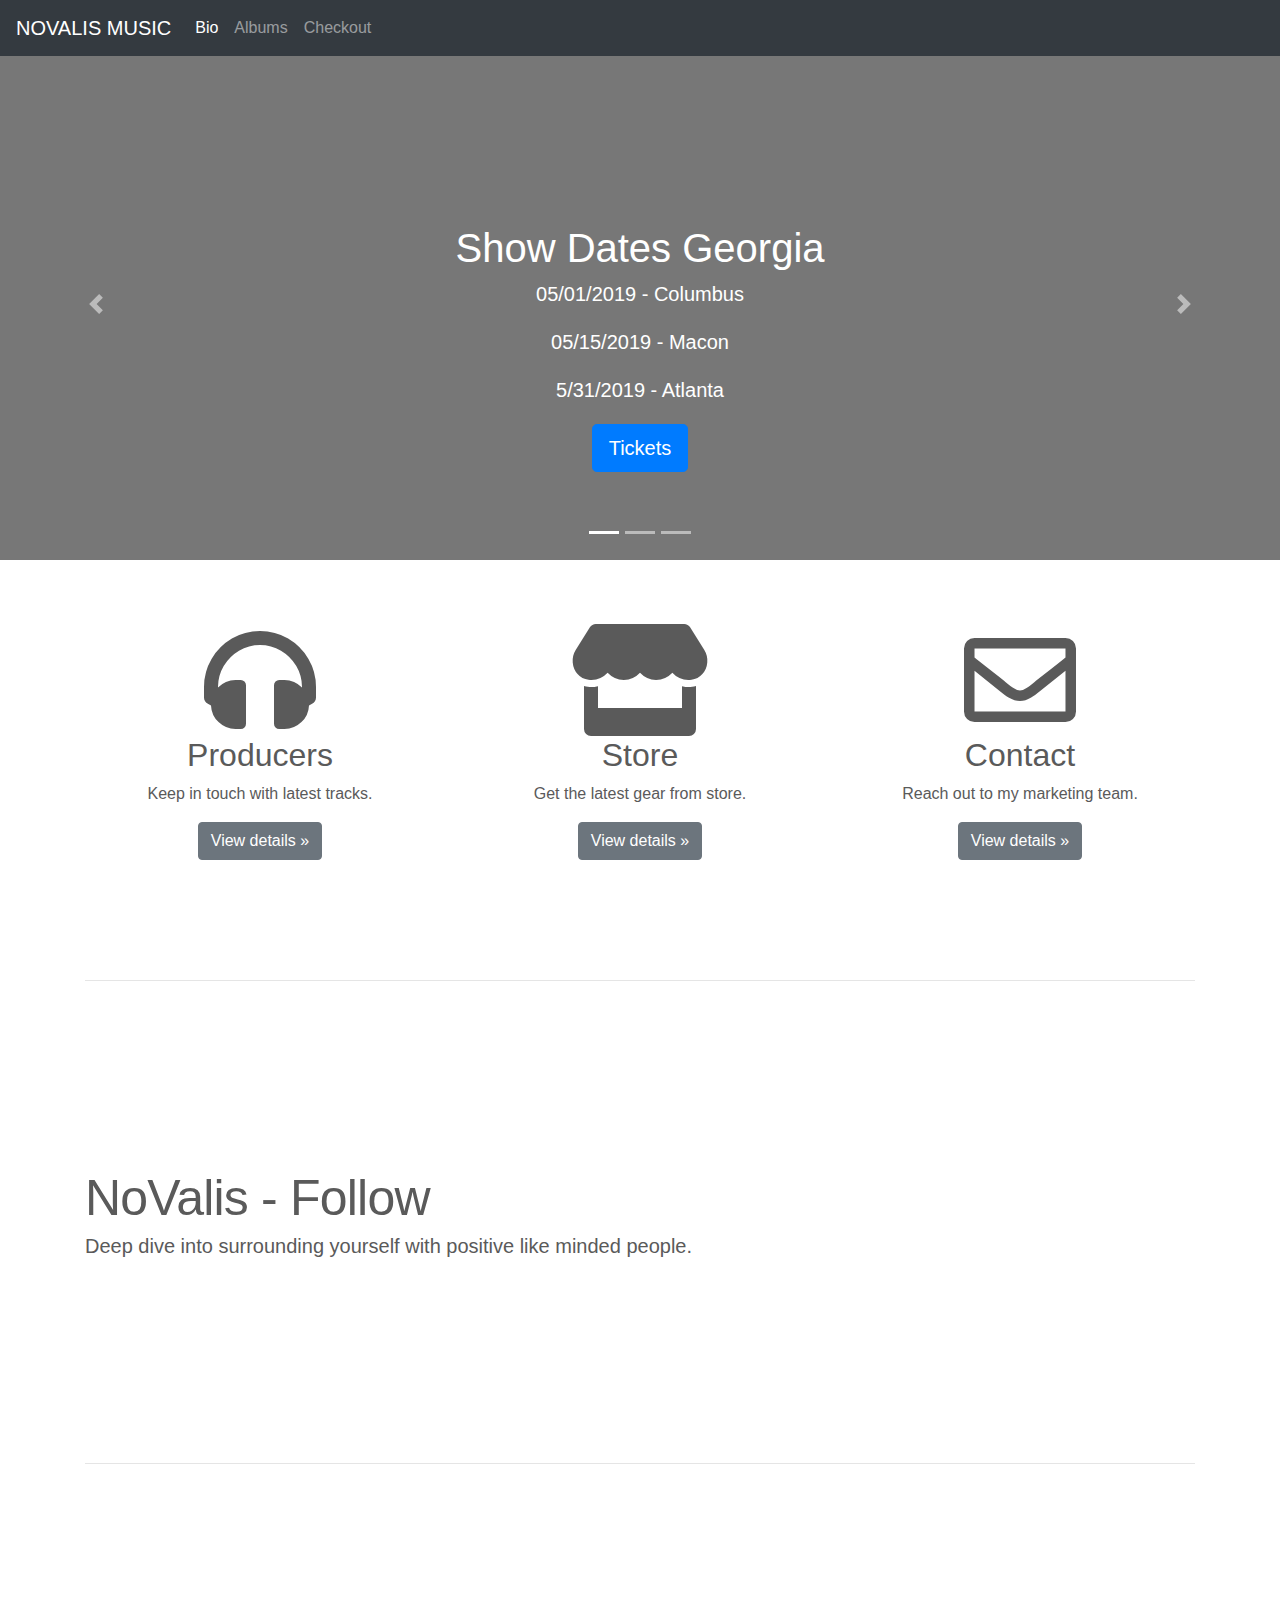
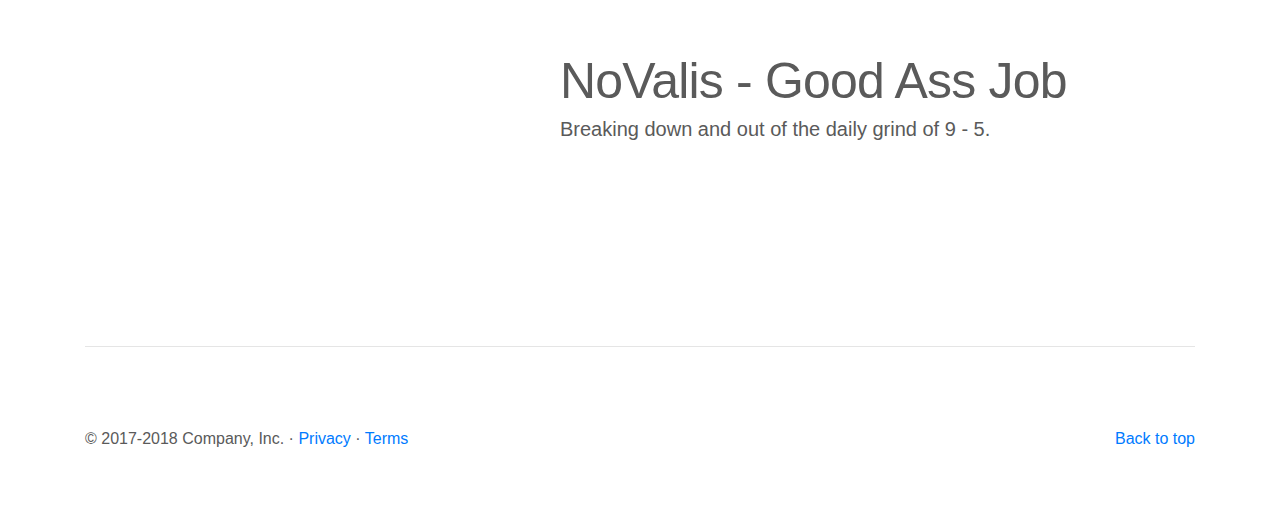
<file: index.html>
<!DOCTYPE html>

<html lang="en">
  <head>

    <meta charset="utf-8">
    <meta name="viewport" content="width=device-width, initial-scale=1, shrink-to-fit=no">
    <meta name="description" content="">
    <meta name="author" content="Mark Otto, Jacob Thornton, and Bootstrap contributors">
    <meta name="generator" content="Jekyll v3.8.5">
    <title>Nova Music Group</title>

    <!-- Bootstrap core CSS -->
<link href="css/bootstrap.min.css" rel="stylesheet">

   <!--  <style>
      .bd-placeholder-img {
        font-size: 1.125rem;
        text-anchor: middle;
      }

      @media (min-width: 768px) {
        .bd-placeholder-img-lg {
          font-size: 3.5rem;
        }
      }
    </style> -->

    <!-- Custom styles for this template -->
    <link href="css/custom.css" rel="stylesheet">

	<!-- Custom Fonts -->
	<link href="https://fonts.googleapis.com/css?family=Arvo" rel="stylesheet">
	<link href="font/font-awesome/css/all.css" rel="stylesheet">

  </head>

  <body>
    <header>
  <nav class="navbar navbar-expand-md navbar-dark fixed-top bg-dark">
    <a class="navbar-brand" href="#">NOVALIS MUSIC</a>
    <button class="navbar-toggler" type="button" data-toggle="collapse" data-target="#navbarCollapse" aria-controls="navbarCollapse" aria-expanded="false" aria-label="Toggle navigation">
      <span class="navbar-toggler-icon"></span>
    </button>

    <div class="collapse navbar-collapse" id="navbarCollapse">
      <ul class="navbar-nav mr-auto">
        <li class="nav-item active">
          <a class="nav-link" href="/manobah.github.io/bio.html">Bio </a>
        </li>
        <li class="nav-item">
          <a class="nav-link" href="/manobah.github.io/albums.html">Albums </a>
        </li>
        <li class="nav-item">
          <a class="nav-link" href="/manobah.github.io/store.html">Checkout </a>
        </li>
      </ul>

    </div>
  </nav>
</header>

<main role="main">

  <div id="myCarousel" class="carousel slide" data-ride="carousel">

    <ol class="carousel-indicators">
      <li data-target="#myCarousel" data-slide-to="0" class="active"></li>
      <li data-target="#myCarousel" data-slide-to="1"></li>
      <li data-target="#myCarousel" data-slide-to="2"></li>
    </ol>

    <div class="carousel-inner">

      <div class="carousel-item active">
        <svg class="bd-placeholder-img" width="100%" height="100%" xmlns="http://www.w3.org/2000/svg" preserveAspectRatio="xMidYMid slice" focusable="false" role="img" ><rect fill="#777" width="100%" height="100%"/></svg>
        <div class="container">
          <div class="carousel-caption">
            <h1>Show Dates Georgia</h1>
			<ul class="list-unstyled text-small">
				<li><p>05/01/2019 - Columbus</p></li>
				<li><p>05/15/2019 - Macon</p></li>
				<li><p>5/31/2019 - Atlanta</p></li>
			</ul>
            <p><a class="btn btn-lg btn-primary" href="/manobah.github.io/store.html" role="button">Tickets</a></p>
          </div>
        </div>
      </div>

      <div class="carousel-item">
        <svg class="bd-placeholder-img" width="100%" height="100%" xmlns="http://www.w3.org/2000/svg" preserveAspectRatio="xMidYMid slice" focusable="false" role="img" ><rect fill="#777" width="100%" height="100%"/></svg>
        <div class="container">
          <div class="carousel-caption">
            <h1>Show Dates New York</h1>
            <ul class="list-unstyled text-small">
				<li><p>07/01/2019 - Albany</p></li>
				<li><p>07/15/2019 - Brooklyn</p></li>
				<li><p>07/31/2019 - Queens</p></li>
			</ul>
            <p><a class="btn btn-lg btn-primary" href="/manobah.github.io/store.html" role="button">Tickets</a></p>
          </div>
        </div>
      </div>

	  <div class="carousel-item">
        <svg class="bd-placeholder-img" width="100%" height="100%" xmlns="http://www.w3.org/2000/svg" preserveAspectRatio="xMidYMid slice" focusable="false" role="img" ><rect fill="#777" width="100%" height="100%"/></svg>
        <div class="container">
          <div class="carousel-caption">
            <h1>Show Dates Ghana</h1>
            <ul class="list-unstyled text-small">
				<li><p>01/01/2020 - Accra</p></li>
				<li><p>01/15/2020 - Kumasi</p></li>
				<li><p>01/31/2020 - Cape Coast</p></li>
			</ul>
            <p><a class="btn btn-lg btn-primary" href="/manobah.github.io/store.html" role="button">Tickets</a></p>
          </div>
        </div>
      </div>

    </div>

    <a class="carousel-control-prev" href="#myCarousel" role="button" data-slide="prev">
      <span class="carousel-control-prev-icon" aria-hidden="true"></span>
      <span class="sr-only">Previous</span>
    </a>
    <a class="carousel-control-next" href="#myCarousel" role="button" data-slide="next">
      <span class="carousel-control-next-icon" aria-hidden="true"></span>
      <span class="sr-only">Next</span>
    </a>
  </div>


  <!-- Marketing messaging and featurettes
  ================================================== -->
  <!-- Wrap the rest of the page in another container to center all the content. -->

  <div class="container marketing">

    <!-- Three columns of text below the carousel -->
    <div class="row">
      <div class="col-lg-4">
		<i class="fas fa-headphones fa-7x"></i>
        <h2>Producers</h2>
        <p>Keep in touch with latest tracks.</p>
        <p><a class="btn btn-secondary" href="https://soundcloud.com/johnnycongo" role="button">View details &raquo;</a></p>
      </div><!-- /.col-lg-4 -->

      <div class="col-lg-4">
		<i class="fas fa-store fa-7x"></i>
        <h2>Store</h2>
        <p>Get the latest gear from store.</p>
        <p><a class="btn btn-secondary" href="/manobah.github.io/store.html" role="button">View details &raquo;</a></p>
      </div><!-- /.col-lg-4 -->

      <div class="col-lg-4">
		<i class="far fa-envelope fa-7x"></i>
		<h2>Contact</h2>
        <p>Reach out to my marketing team.</p>
        <p><a class="btn btn-secondary" href="/manobah.github.io/contact.html" role="button">View details &raquo;</a></p>
      </div><!-- /.col-lg-4 -->
    </div><!-- /.row -->


    <!-- START THE FEATURETTES -->

    <hr class="featurette-divider">

    <div class="row featurette">
      <div class="col-md-7">
        <h2 class="featurette-heading">NoValis - Follow</h2>
        <p class="lead">Deep dive into surrounding yourself with positive like minded people.</p>
      </div>

      <div class="col-md-5">
        <iframe width="400" height="315" src="https://www.youtube.com/embed/U4DcEe01m8c" frameborder="0" allow="accelerometer; autoplay; encrypted-media; gyroscope; picture-in-picture" allowfullscreen></iframe>
      </div>
    </div>

    <hr class="featurette-divider">

    <div class="row featurette">
      <div class="col-md-7 order-md-2">
        <h2 class="featurette-heading">NoValis - Good Ass Job</h2>
        <p class="lead">Breaking down and out of the daily grind of 9 - 5.</p>
      </div>

      <div class="col-md-5 order-md-1">
        <iframe width="400" height="315" src="https://www.youtube.com/embed/qAAzvLe9Oco" frameborder="0" allow="accelerometer; autoplay; encrypted-media; gyroscope; picture-in-picture" allowfullscreen></iframe>
      </div>
    </div>

    <hr class="featurette-divider">

    <!-- /END THE FEATURETTES -->

  </div><!-- /.container -->

  <!-- FOOTER -->
  <footer class="container">
    <p class="float-right"><a href="#">Back to top</a></p>
    <p>&copy; 2017-2018 Company, Inc. &middot; <a href="#">Privacy</a> &middot; <a href="#">Terms</a></p>
  </footer>
</main>

<script src="https://code.jquery.com/jquery-3.3.1.slim.min.js"></script>
      <script>window.jQuery || document.write('<script src="/docs/4.2/assets/js/vendor/jquery-slim.min.js"><\/script>')</script><script src="js/bootstrap.bundle.min.js"></script>

	  </body>
</html>
</file>
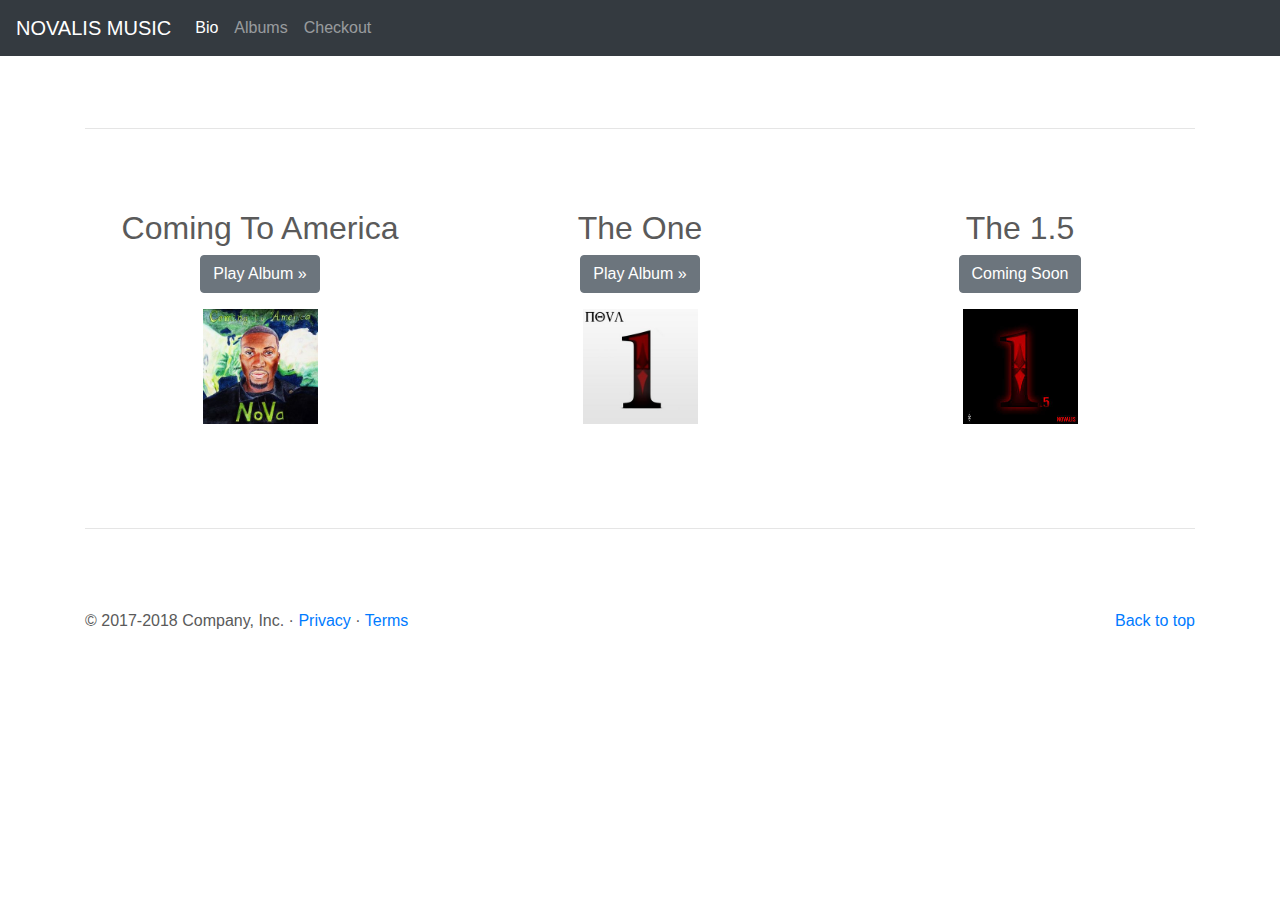
<file: albums.html>
<!DOCTYPE html>

<html lang="en">

  <head>

    <meta charset="utf-8">
    <meta name="viewport" content="width=device-width, initial-scale=1, shrink-to-fit=no">
    <meta name="description" content="">
    <meta name="author" content="Mark Otto, Jacob Thornton, and Bootstrap contributors">
    <meta name="generator" content="Jekyll v3.8.5">
    <title>Nova Music Group</title>

    <!-- Bootstrap core CSS -->
<link href="css/bootstrap.min.css" rel="stylesheet">

   <!--  <style>
      .bd-placeholder-img {
        font-size: 1.125rem;
        text-anchor: middle;
      }

      @media (min-width: 768px) {
        .bd-placeholder-img-lg {
          font-size: 3.5rem;
        }
      }
    </style> -->

    <!-- Custom styles for this template -->
    <link href="css/custom.css" rel="stylesheet">

	<!-- Custom Fonts -->
	<link href="https://fonts.googleapis.com/css?family=Arvo" rel="stylesheet">
	<link href="font/font-awesome/css/all.css" rel="stylesheet">

  </head>

  <body>

    <header>
  <nav class="navbar navbar-expand-md navbar-dark fixed-top bg-dark">
    <a class="navbar-brand" href="https://manobah.github.io/index.html">NOVALIS MUSIC</a>
    <button class="navbar-toggler" type="button" data-toggle="collapse" data-target="#navbarCollapse" aria-controls="navbarCollapse" aria-expanded="false" aria-label="Toggle navigation">
      <span class="navbar-toggler-icon"></span>
    </button>

    <div class="collapse navbar-collapse" id="navbarCollapse">
      <ul class="navbar-nav mr-auto">
        <li class="nav-item active">
          <a class="nav-link" href="https://manobah.github.io/bio.html">Bio </a>
        </li>
        <li class="nav-item">
          <a class="nav-link" href="#">Albums <span class="sr-only">(current)</span></a>
        </li>
        <li class="nav-item">
          <a class="nav-link" href="https://manobah.github.io/store.html">Checkout </a>
        </li>
      </ul>

    </div>
  </nav>
</header>

<main role="main">

<div class="container marketing column">

<!-- Three columns of albums-->

	<hr class="featurette-divider">

    <div class="row">
      <div class="col-lg-4">
        <h2>Coming To America</h2>
        <p><a class="btn btn-secondary" href="http://www.datpiff.com/NoVa-Coming-To-America-mixtape.217353.html" role="button">Play Album &raquo;</a></p>
		<img src="image/cta.jpg" alt="cta" width="115" height="115">
      </div><!-- /.col-lg-4 -->

      <div class="col-lg-4">
        <h2>The One</h2>
        <p><a class="btn btn-secondary" href="http://www.datpiff.com/NoVA-1-mixtape.534948.html" role="button">Play Album &raquo;</a></p>
		<img src="image/one.jpg" alt="the one" width="115" height="115">
      </div><!-- /.col-lg-4 -->

      <div class="col-lg-4">
		<h2>The 1.5</h2>
        <p><a class="btn btn-secondary" href="#" role="button">Coming Soon </a></p>
		<img src="image/one-five.jpg" alt="one point five" width="115" height="115">
      </div><!-- /.col-lg-4 -->
    </div><!-- /.row -->

    <hr class="featurette-divider">

  </div><!-- /.container -->


  <!-- FOOTER -->
  <footer class="container">
    <p class="float-right"><a href="#">Back to top</a></p>
    <p>&copy; 2017-2018 Company, Inc. &middot; <a href="#">Privacy</a> &middot; <a href="#">Terms</a></p>
  </footer>

</main>

<script src="https://code.jquery.com/jquery-3.3.1.slim.min.js"></script>
      <script>window.jQuery || document.write('<script src="/docs/4.2/assets/js/vendor/jquery-slim.min.js"><\/script>')</script><script src="js/bootstrap.bundle.min.js"></script>

	  </body>
</html>
</file>
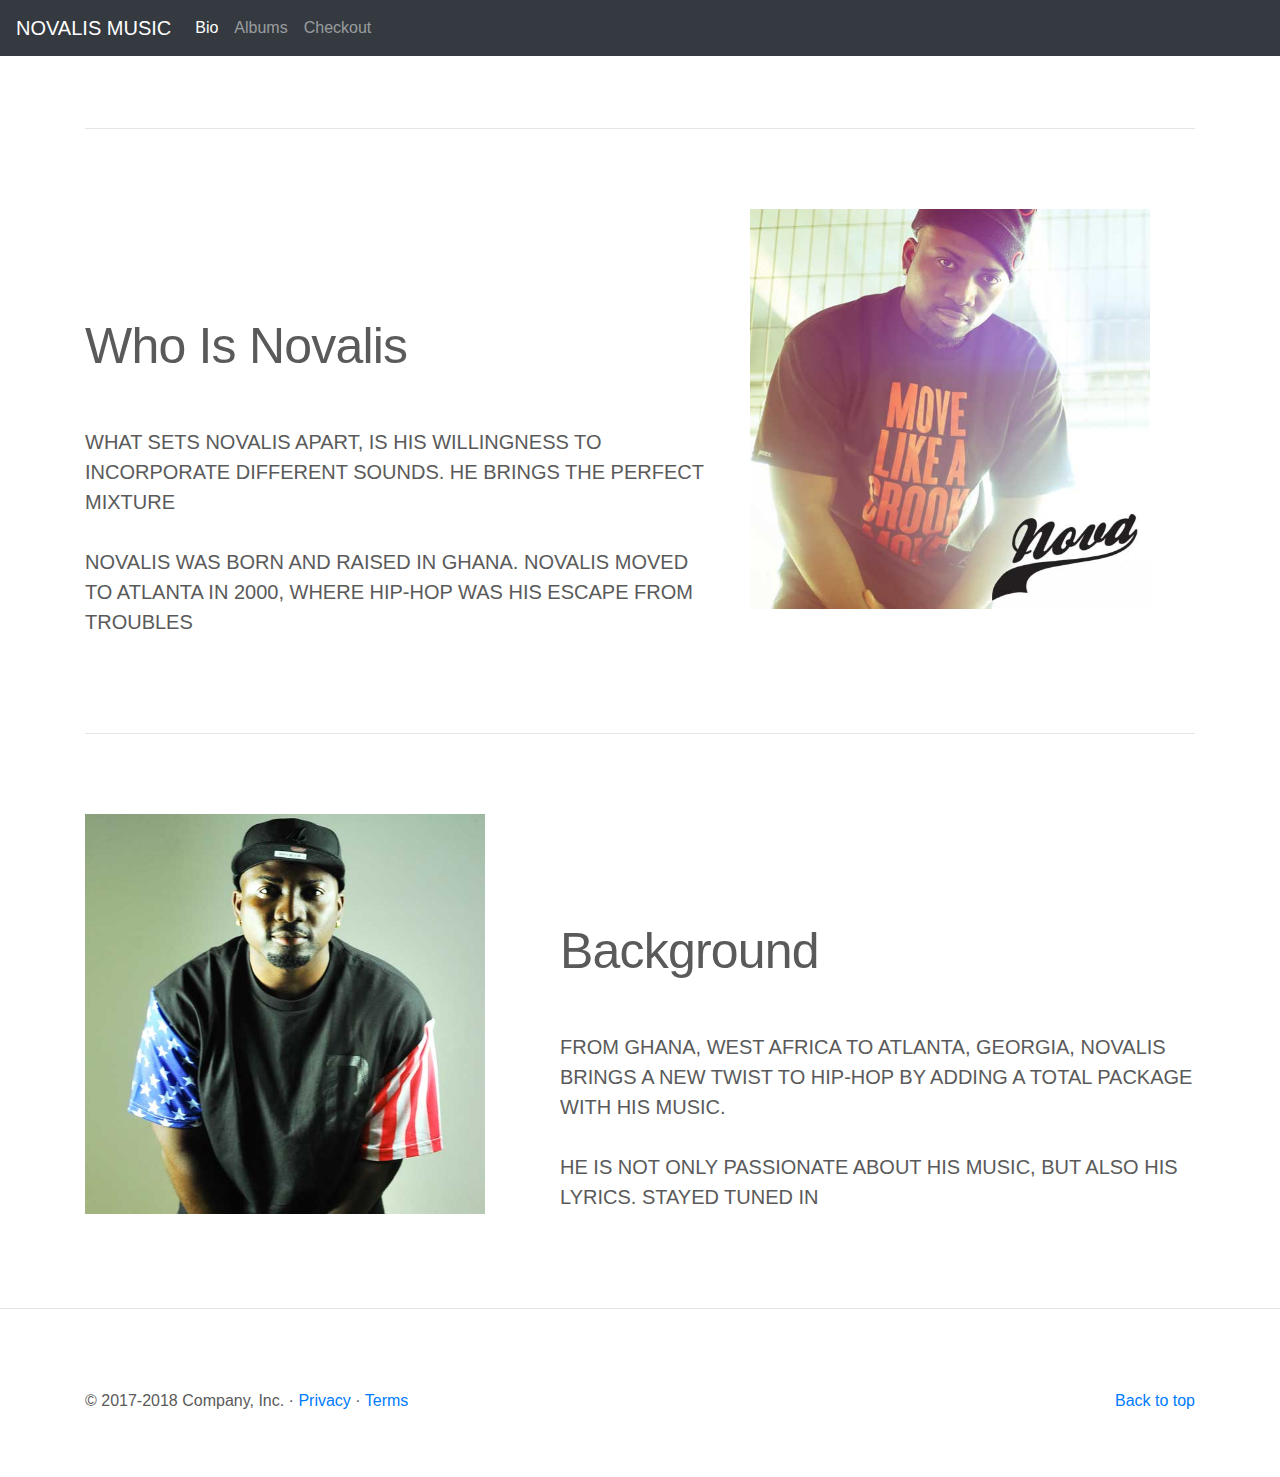
<file: bio.html>
<!DOCTYPE html>

<html lang="en">

  <head>

    <meta charset="utf-8">
    <meta name="viewport" content="width=device-width, initial-scale=1, shrink-to-fit=no">
    <meta name="description" content="">
    <meta name="author" content="Mark Otto, Jacob Thornton, and Bootstrap contributors">
    <meta name="generator" content="Jekyll v3.8.5">
    <title>Nova Music Group</title>

    <!-- Bootstrap core CSS -->
<link href="css/bootstrap.min.css" rel="stylesheet">

   <!--  <style>
      .bd-placeholder-img {
        font-size: 1.125rem;
        text-anchor: middle;
      }

      @media (min-width: 768px) {
        .bd-placeholder-img-lg {
          font-size: 3.5rem;
        }
      }
    </style> -->

    <!-- Custom styles for this template -->
    <link href="css/custom.css" rel="stylesheet">

	<!-- Custom Fonts -->
	<link href="https://fonts.googleapis.com/css?family=Arvo" rel="stylesheet">
	<link href="font/font-awesome/css/all.css" rel="stylesheet">

  </head>

  <body>

    <header>
  <nav class="navbar navbar-expand-md navbar-dark fixed-top bg-dark">
    <a class="navbar-brand" href="https://manobah.github.io/index.html">NOVALIS MUSIC</a>
    <button class="navbar-toggler" type="button" data-toggle="collapse" data-target="#navbarCollapse" aria-controls="navbarCollapse" aria-expanded="false" aria-label="Toggle navigation">
      <span class="navbar-toggler-icon"></span>
    </button>

    <div class="collapse navbar-collapse" id="navbarCollapse">
      <ul class="navbar-nav mr-auto">
        <li class="nav-item active">
          <a class="nav-link" href="#">Bio <span class="sr-only">(current)</span></a>
        </li>
        <li class="nav-item">
          <a class="nav-link" href="https://manobah.github.io/albums.html">Albums </a>
        </li>
        <li class="nav-item">
          <a class="nav-link" href="https://manobah.github.io/store.html">Checkout </a>
        </li>
      </ul>

    </div>
  </nav>
</header>

<main role="main">

  <div class="container marketing">

    <!-- START THE FEATURETTES -->

    <hr class="featurette-divider">

    <div class="row featurette">
      <div class="col-md-7">
        <h2 class="featurette-heading">Who Is Novalis</h2>
		<br><br>
        <p class="lead">WHAT SETS NOVALIS APART, IS HIS WILLINGNESS TO INCORPORATE DIFFERENT SOUNDS. HE BRINGS THE PERFECT MIXTURE
		<br><br>
		NOVALIS WAS BORN AND RAISED IN GHANA.  NOVALIS MOVED TO ATLANTA IN 2000, WHERE HIP-HOP WAS HIS ESCAPE FROM TROUBLES
		</p>
      </div>

      <div class="col-md-5 order-md-1">
        <div class="responsive">
			  <div class="gallery">
				<a target="_blank" href="/image/about-nova-1.jpg">
				  <img src="image/about-nova-1.jpg" alt="Nova1" width="400" height="400">
				</a>
			  </div>
			</div>
      </div>
    </div>

    <hr class="featurette-divider">

    <div class="row featurette">
      <div class="col-md-7 order-md-2">
        <h2 class="featurette-heading">Background</h2>
		<br><br>
        <p class="lead">FROM GHANA, WEST AFRICA TO ATLANTA, GEORGIA, NOVALIS BRINGS A NEW TWIST TO HIP-HOP BY ADDING A TOTAL PACKAGE WITH HIS MUSIC.
		<br><br>
		HE IS NOT ONLY PASSIONATE ABOUT HIS MUSIC, BUT ALSO HIS LYRICS.  STAYED TUNED IN
		</p>
      </div>

      <div class="col-md-5 order-md-1">
			<div class="responsive">
			  <div class="gallery">
				<a target="_blank" href="/image/about-nova-2.jpg">
				  <img src="image/about-nova-2.jpg" alt="Nova2" width="400" height="400">
				</a>
			  </div>
			</div>
      </div>
      </div>
    </div>

    <hr class="featurette-divider">

    <!-- /END THE FEATURETTES -->

  </div><!-- /.container -->


  <!-- FOOTER -->
  <footer class="container">
    <p class="float-right"><a href="#">Back to top</a></p>
    <p>&copy; 2017-2018 Company, Inc. &middot; <a href="#">Privacy</a> &middot; <a href="#">Terms</a></p>
  </footer>
</main>

<script src="https://code.jquery.com/jquery-3.3.1.slim.min.js"></script>
      <script>window.jQuery || document.write('<script src="/docs/4.2/assets/js/vendor/jquery-slim.min.js"><\/script>')</script><script src="js/bootstrap.bundle.min.js"></script>

	  </body>
</html>
</file>
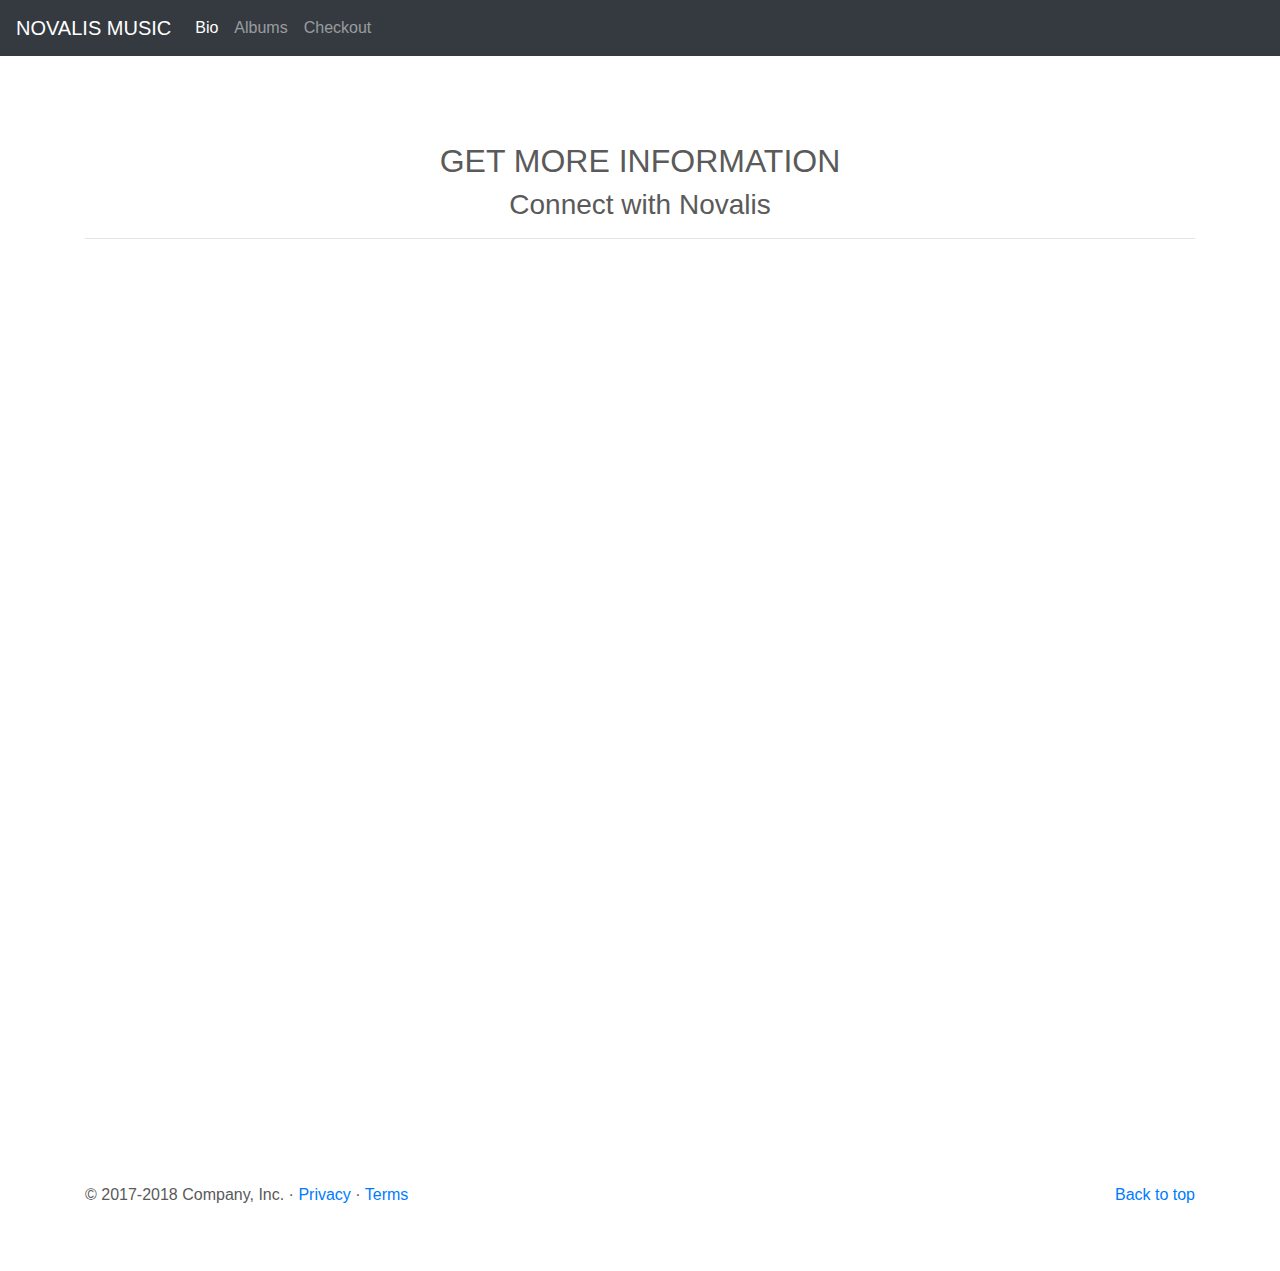
<file: contact.html>
<!DOCTYPE html>

<html lang="en">

  <head>

    <meta charset="utf-8">
    <meta name="viewport" content="width=device-width, initial-scale=1, shrink-to-fit=no">
    <meta name="description" content="">
    <meta name="author" content="Mark Otto, Jacob Thornton, and Bootstrap contributors">
    <meta name="generator" content="Jekyll v3.8.5">
    <title>Nova Music Group</title>

    <!-- Bootstrap core CSS -->
<link href="css/bootstrap.min.css" rel="stylesheet">

   <!--  <style>
      .bd-placeholder-img {
        font-size: 1.125rem;
        text-anchor: middle;
      }

      @media (min-width: 768px) {
        .bd-placeholder-img-lg {
          font-size: 3.5rem;
        }
      }
    </style> -->

    <!-- Custom styles for this template -->
    <link href="css/custom.css" rel="stylesheet">

	<!-- Custom Fonts -->
	<link href="https://fonts.googleapis.com/css?family=Arvo" rel="stylesheet">
	<link href="font/font-awesome/css/all.css" rel="stylesheet">

  </head>

  <body>

    <header>
  <nav class="navbar navbar-expand-md navbar-dark fixed-top bg-dark">
    <a class="navbar-brand" href="https://manobah.github.io/index.html">NOVALIS MUSIC</a>
    <button class="navbar-toggler" type="button" data-toggle="collapse" data-target="#navbarCollapse" aria-controls="navbarCollapse" aria-expanded="false" aria-label="Toggle navigation">
      <span class="navbar-toggler-icon"></span>
    </button>

    <div class="collapse navbar-collapse" id="navbarCollapse">
      <ul class="navbar-nav mr-auto">
        <li class="nav-item active">
          <a class="nav-link" href="https://manobah.github.io/bio.html">Bio </a>
        </li>
        <li class="nav-item">
          <a class="nav-link" href="https://manobah.github.io/albums.html">Albums </a>
        </li>
        <li class="nav-item">
          <a class="nav-link" href="https://manobah.github.io/store.html">Checkout </a>
        </li>
      </ul>

    </div>
  </nav>
</header>

<main role="main">

<div class="container marketing column">

    <div class="homepage">
			<h2>GET MORE INFORMATION</h2>
				<div class="middle">
					<h3>Connect with Novalis</h3>
					<hr>

					<iframe src="https://docs.google.com/forms/d/e/1FAIpQLScV0Oc4jPCW-mfQ7lJ0P1v8uSIwlxcJILDan39dD1FXOAgBlA/viewform?embedded=true" width="640" height="891" frameborder="0" marginheight="0" marginwidth="0">Loading...</iframe>

				</div>
		  </div>

  </div><!-- /.container -->


  <!-- FOOTER -->
  <footer class="container">
    <p class="float-right"><a href="#">Back to top</a></p>
    <p>&copy; 2017-2018 Company, Inc. &middot; <a href="#">Privacy</a> &middot; <a href="#">Terms</a></p>
  </footer>
</main>
	  </body>
</html>
</file>
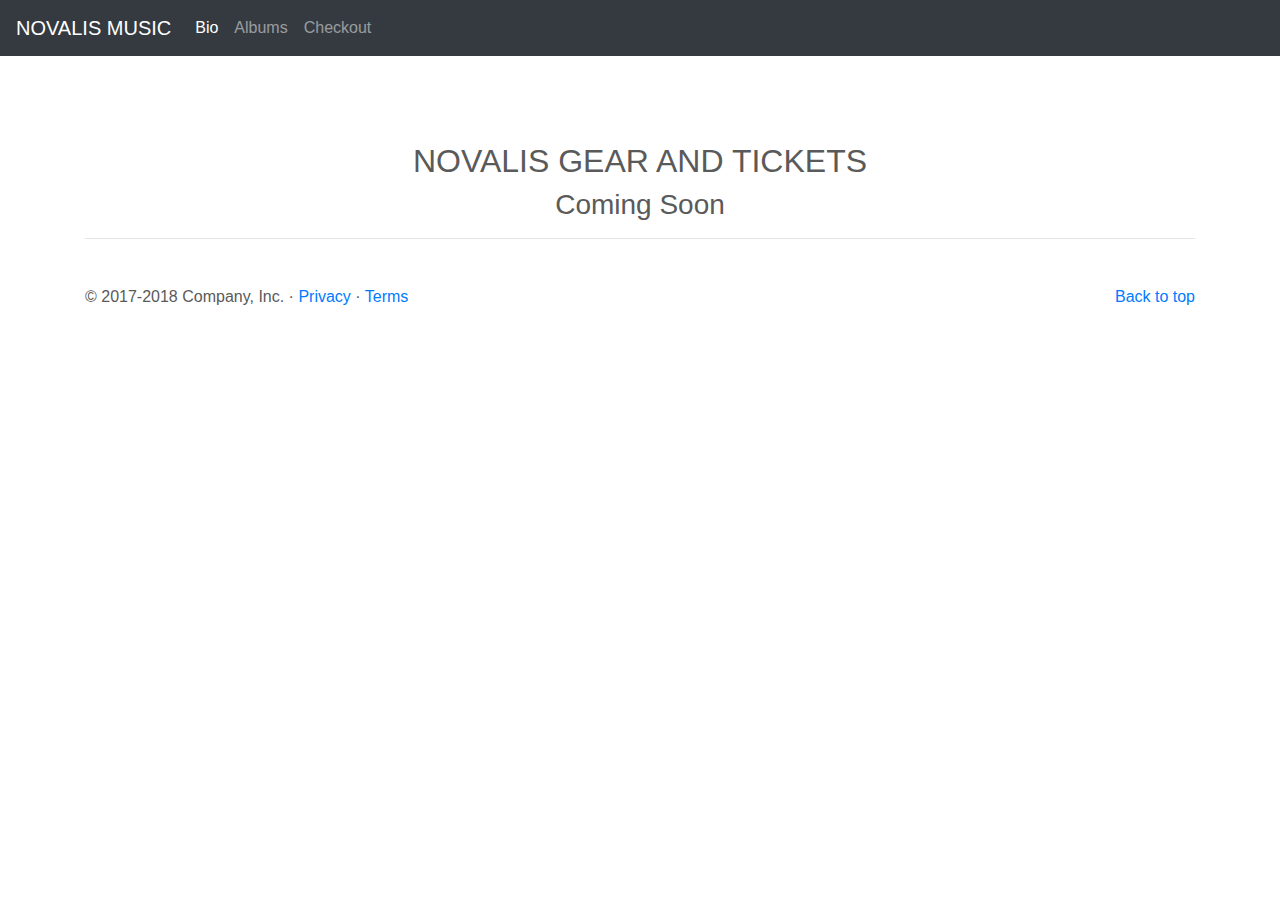
<file: store.html>
<!DOCTYPE html>

<html lang="en">

  <head>

    <meta charset="utf-8">
    <meta name="viewport" content="width=device-width, initial-scale=1, shrink-to-fit=no">
    <meta name="description" content="">
    <meta name="author" content="Mark Otto, Jacob Thornton, and Bootstrap contributors">
    <meta name="generator" content="Jekyll v3.8.5">
    <title>Nova Music Group</title>

    <!-- Bootstrap core CSS -->
<link href="css/bootstrap.min.css" rel="stylesheet">

   <!--  <style>
      .bd-placeholder-img {
        font-size: 1.125rem;
        text-anchor: middle;
      }

      @media (min-width: 768px) {
        .bd-placeholder-img-lg {
          font-size: 3.5rem;
        }
      }
    </style> -->

    <!-- Custom styles for this template -->
    <link href="css/custom.css" rel="stylesheet">

	<!-- Custom Fonts -->
	<link href="https://fonts.googleapis.com/css?family=Arvo" rel="stylesheet">
	<link href="font/font-awesome/css/all.css" rel="stylesheet">

  </head>

  <body>

    <header>
  <nav class="navbar navbar-expand-md navbar-dark fixed-top bg-dark">
    <a class="navbar-brand" href="https://manobah.github.io/index.html">NOVALIS MUSIC</a>
    <button class="navbar-toggler" type="button" data-toggle="collapse" data-target="#navbarCollapse" aria-controls="navbarCollapse" aria-expanded="false" aria-label="Toggle navigation">
      <span class="navbar-toggler-icon"></span>
    </button>

    <div class="collapse navbar-collapse" id="navbarCollapse">
      <ul class="navbar-nav mr-auto">
        <li class="nav-item active">
          <a class="nav-link" href="https://manobah.github.io/bio.html">Bio </a>
        </li>
        <li class="nav-item">
          <a class="nav-link" href="https://manobah.github.io/albums.html">Albums </a>
        </li>
        <li class="nav-item">
          <a class="nav-link" href="https://manobah.github.io/store.html">Checkout <span class="sr-only">(current)</span></a>
        </li>
      </ul>

    </div>
  </nav>
</header>

<main role="main">

<div class="container marketing column">

    <div class="homepage">
			<h2>NOVALIS GEAR AND TICKETS</h2>
				<div class="middle">
					<h3>Coming Soon</h3>
					<hr>
					<p id="demo" style="font-size:30px"></p>
				</div>
		  </div>

  </div><!-- /.container -->


  <!-- FOOTER -->
  <footer class="container">
    <p class="float-right"><a href="#">Back to top</a></p>
    <p>&copy; 2017-2018 Company, Inc. &middot; <a href="#">Privacy</a> &middot; <a href="#">Terms</a></p>
  </footer>
</main>

<script src="js/countdown.js"></script>

	  </body>
</html>
</file>
<file: css/custom.css>
/* GLOBAL STYLES
-------------------------------------------------- */
/* Padding below the footer and lighter body text */

body {
  padding-top: 3rem;
  padding-bottom: 3rem;
  color: #5a5a5a;
}


/* CUSTOMIZE THE CAROUSEL
-------------------------------------------------- */

/* Carousel base class */
.carousel {
  margin-bottom: 4rem;
}
/* Since positioning the image, we need to help out the caption */
.carousel-caption {
  bottom: 3rem;
  z-index: 10;
}

/* Declare heights because of positioning of img element */
.carousel-item {
  height: 32rem;
}
.carousel-item > img {
  position: absolute;
  top: 0;
  left: 0;
  min-width: 100%;
  height: 32rem;
}


/* MARKETING CONTENT
-------------------------------------------------- */

/* Center align the text within the three columns below the carousel */
.marketing .col-lg-4 {
  margin-bottom: 1.5rem;
  text-align: center;
}
.marketing h2 {
  font-weight: 400;
}
.marketing .col-lg-4 p {
  margin-right: .75rem;
  margin-left: .75rem;
}


/* Featurettes
------------------------- */

.featurette-divider {
  margin: 5rem 0; /* Space out the Bootstrap <hr> more */
}

/* Thin out the marketing headings */
.featurette-heading {
  font-weight: 300;
  line-height: 1;
  letter-spacing: -.05rem;
}


/* RESPONSIVE CSS
-------------------------------------------------- */

@media (min-width: 40em) {
  /* Bump up size of carousel content */
  .carousel-caption p {
    margin-bottom: 1.25rem;
    font-size: 1.25rem;
    line-height: 1.4;
  }

  .featurette-heading {
    font-size: 50px;
  }
}

@media (min-width: 62em) {
  .featurette-heading {
    margin-top: 7rem;
  }
}

/* My Custom CSS
-------------------------------------------------- */

.column {
  margin-top: 4rem;
}

.homepage {
    text-align: center;
    padding-top: 30px;
    padding-bottom: 30px;
}
</file>
